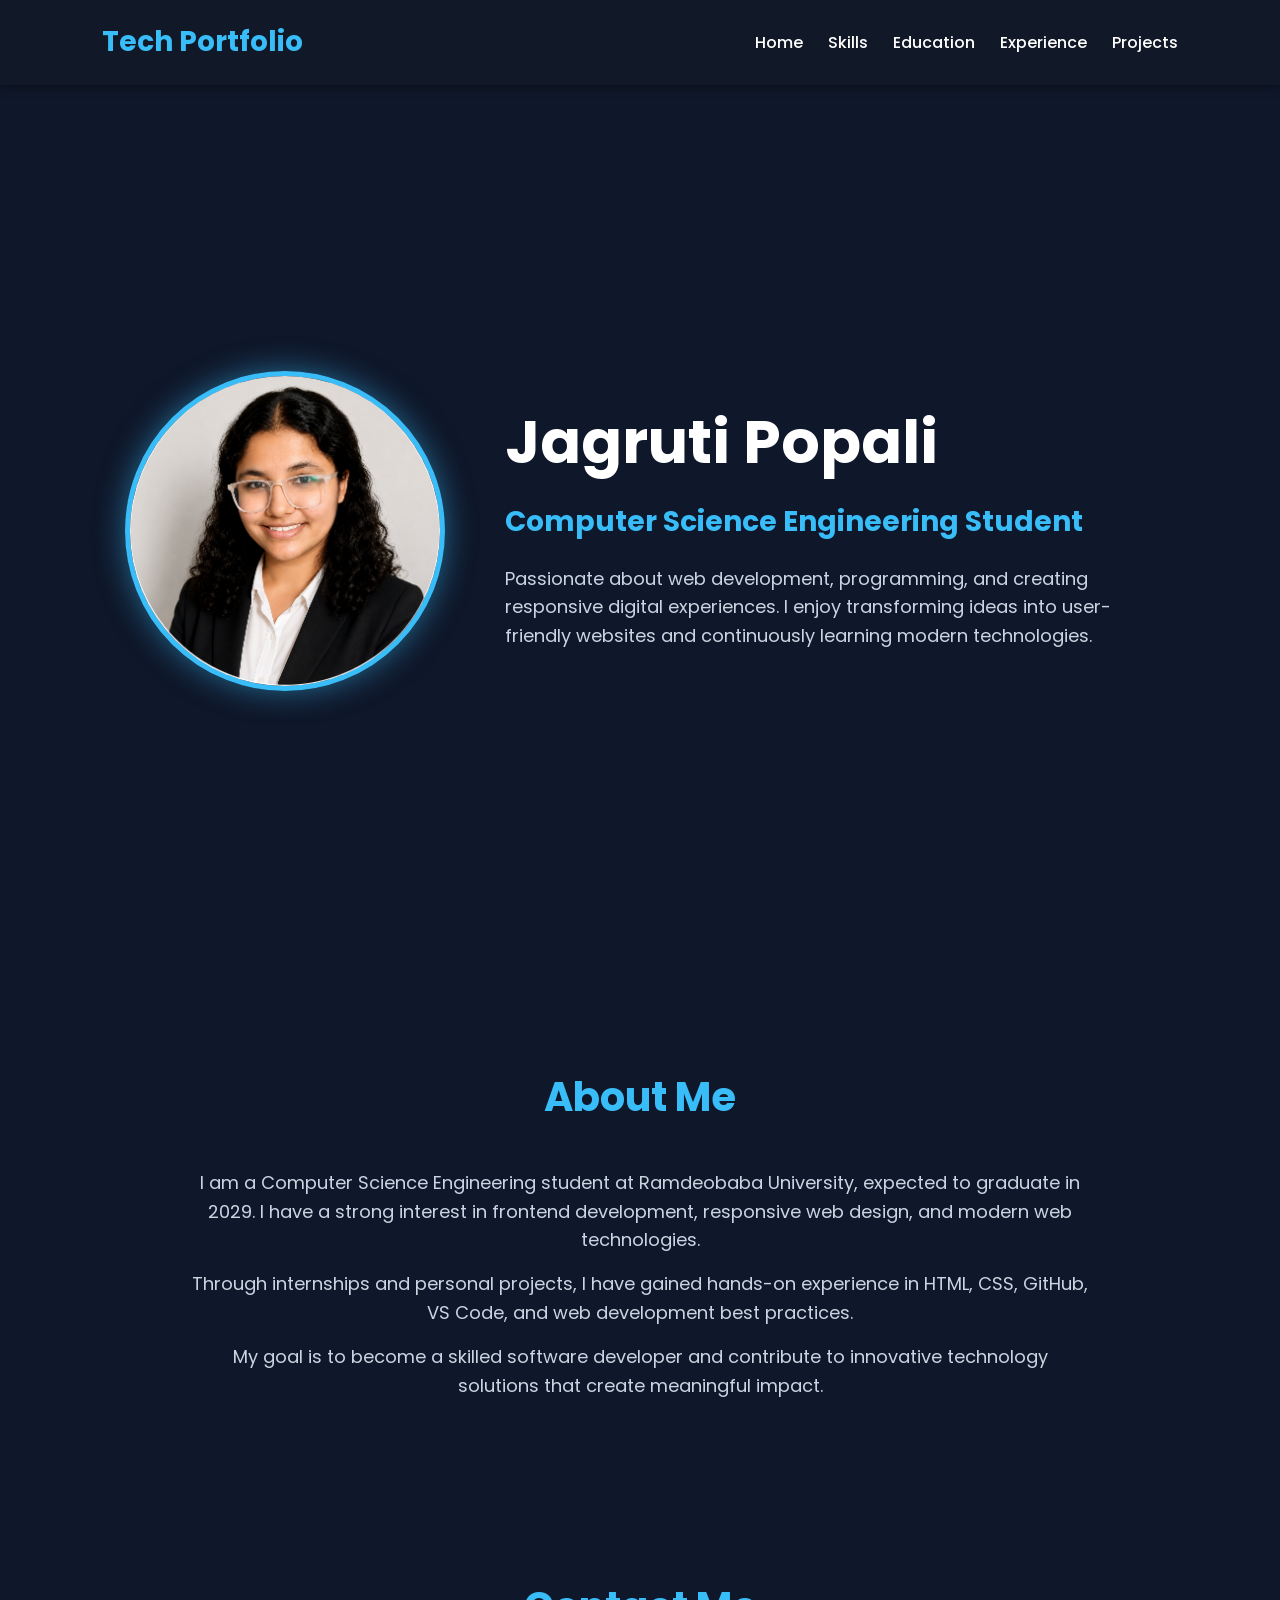
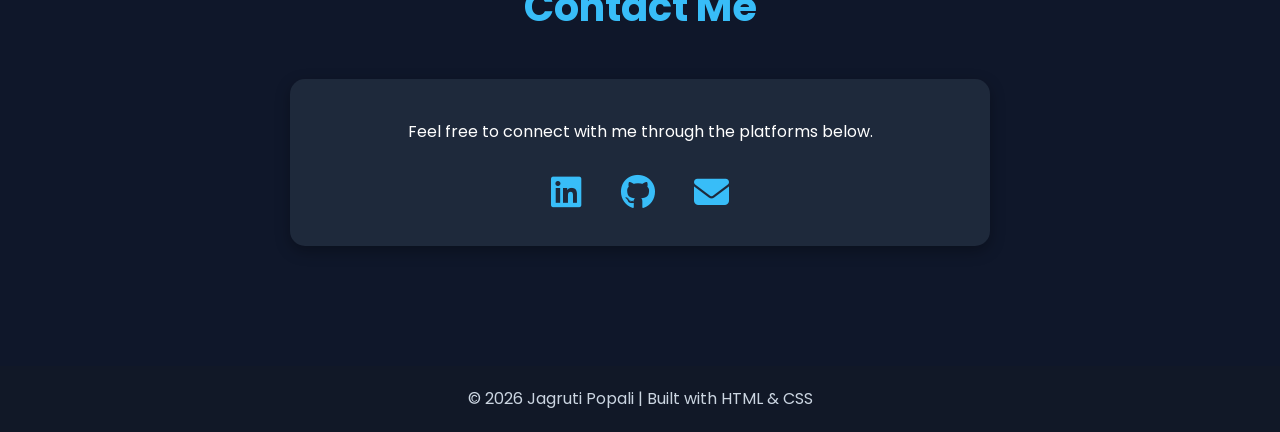
<file: index.html>
<!DOCTYPE html>
<html lang="en">
<head>
    <meta charset="UTF-8">
    <meta name="viewport" content="width=device-width, initial-scale=1.0">
    <title>Jagruti Popali | Portfolio</title>
    <link rel="stylesheet" href="style.css">
    <link rel="stylesheet" href="https://cdnjs.cloudflare.com/ajax/libs/font-awesome/6.5.2/css/all.min.css">
</head>
<body>

    <nav class="navbar">
        <div class="logo">Tech Portfolio</div>
        <ul class="nav-links">
            <li><a href="index.html">Home</a></li>
            <li><a href="skills.html">Skills</a></li>
            <li><a href="education.html">Education</a></li>
            <li><a href="experience.html">Experience</a></li>
            <li><a href="projects.html">Projects</a></li>
        </ul>
    </nav>

    <section class="hero">

        <div class="hero-image">
            <img src="Images/photo.png" alt="Jagruti Popali">
        </div>
        <div class="hero-content">
            <h1>Jagruti Popali</h1>
            <h2>Computer Science Engineering Student</h2>
            <p>
                Passionate about web development, programming,
                and creating responsive digital experiences.
                I enjoy transforming ideas into user-friendly
                websites and continuously learning modern
                technologies.
            </p>
        </div>
    </section>
    <section class="about">
        <h2>About Me</h2>
        <p>
            I am a Computer Science Engineering student at
            Ramdeobaba University, expected to graduate in 2029.
            I have a strong interest in frontend development,
            responsive web design, and modern web technologies.
        </p>
        <p>
            Through internships and personal projects, I have
            gained hands-on experience in HTML, CSS, GitHub,
            VS Code, and web development best practices.
        </p>
        <p>
            My goal is to become a skilled software developer
            and contribute to innovative technology solutions
            that create meaningful impact.
        </p>
    </section>

    <section class="contact">
        <h2>Contact Me</h2>
        <div class="contact-card">
            <p>
                Feel free to connect with me through the platforms below.
            </p>
            <div class="social-icons">
                <a href="https://www.linkedin.com/in/jagruti-popali-2024893b5/"
                    target="_blank">
                    <i class="fab fa-linkedin"></i>
                </a>
                <a href="https://github.com/Jaguu-tech"
                    target="_blank">
                    <i class="fab fa-github"></i>
                </a>
                <a href="mailto:jagrutipopali9@gmail.com">
                    <i class="fas fa-envelope"></i>
                </a>
            </div>
        </div>
    </section>

    <footer>
        <p>© 2026 Jagruti Popali | Built with HTML & CSS</p>
    </footer>

</body>
</html>
</file>
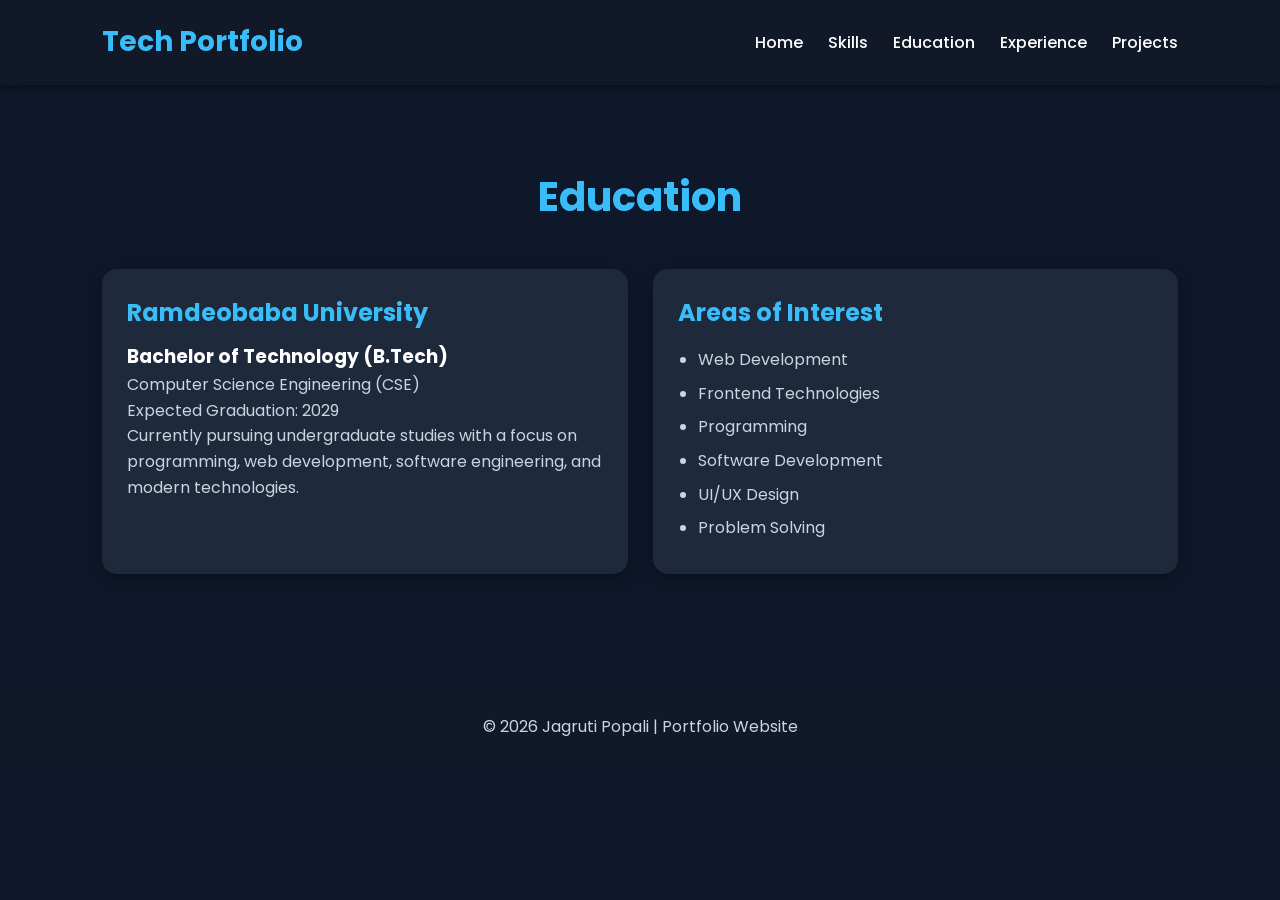
<file: education.html>
<!DOCTYPE html>
<html lang="en">
<head>
    <meta charset="UTF-8">
    <meta name="viewport" content="width=device-width, initial-scale=1.0">
    <title>Education | Jagruti Popali</title>
    <link rel="stylesheet" href="style.css">
</head>
<body>

    <nav class="navbar">
        <div class="logo">Tech Portfolio</div>
        <ul class="nav-links">
            <li><a href="index.html">Home</a></li>
            <li><a href="skills.html">Skills</a></li>
            <li><a href="education.html">Education</a></li>
            <li><a href="experience.html">Experience</a></li>
            <li><a href="projects.html">Projects</a></li>
        </ul>
    </nav>
    <section class="page-section">
        <h1>Education</h1>
        <div class="education-container">
            <div class="edu-card">
                <h2>Ramdeobaba University</h2>
                <h3>Bachelor of Technology (B.Tech)</h3>
                <p>
                    Computer Science Engineering (CSE)
                </p>
                <p>
                    Expected Graduation: 2029
                </p>
                <p>
                    Currently pursuing undergraduate studies with a
                    focus on programming, web development, software
                    engineering, and modern technologies.
                </p>
            </div>
            <div class="edu-card">
                <h2>Areas of Interest</h2>
                <ul>
                    <li>Web Development</li>
                    <li>Frontend Technologies</li>
                    <li>Programming</li>
                    <li>Software Development</li>
                    <li>UI/UX Design</li>
                    <li>Problem Solving</li>
                </ul>
            </div>
        </div>
    </section>

    <footer>
        <p>© 2026 Jagruti Popali | Portfolio Website</p>
    </footer>

</body>
</html>
</file>
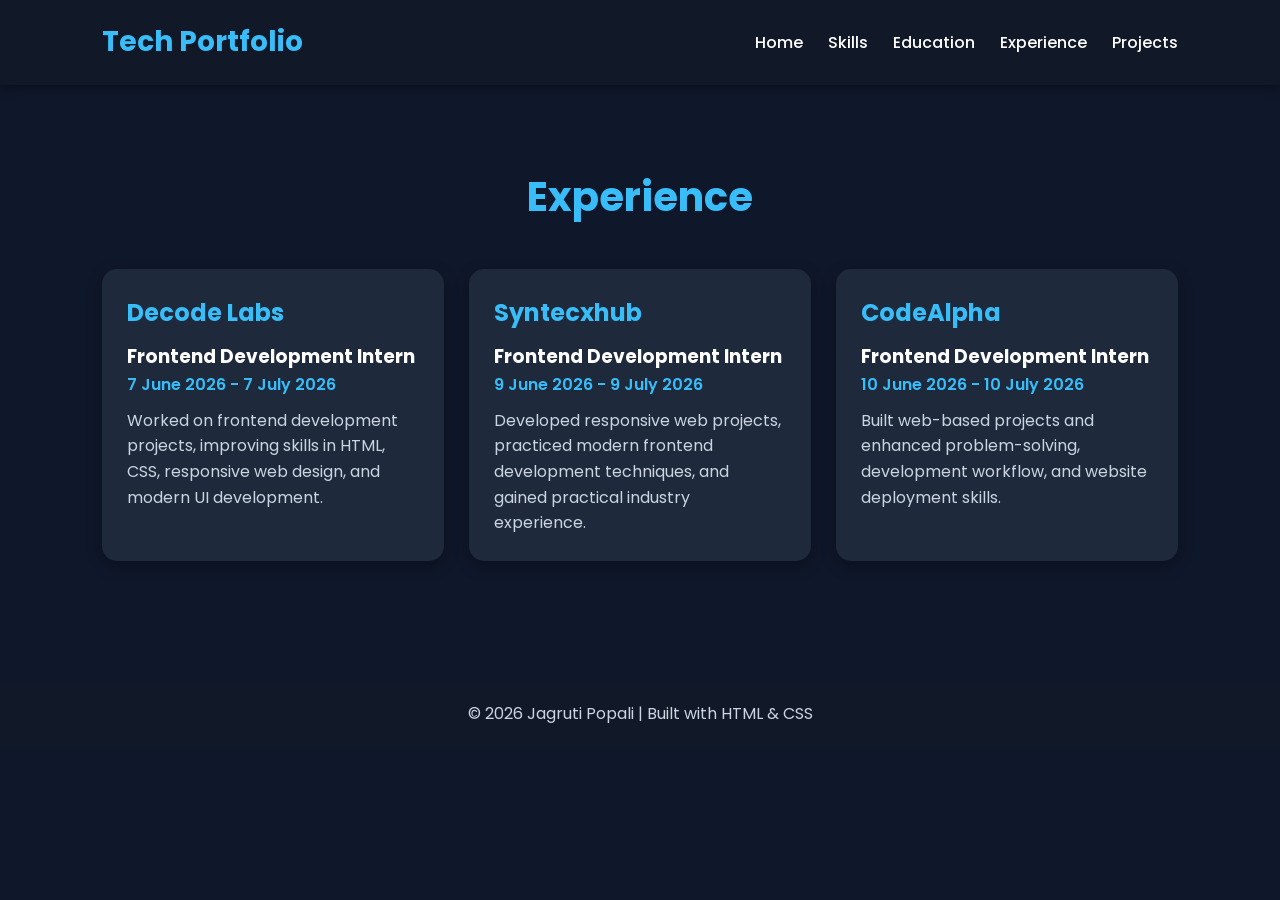
<file: experience.html>
<!DOCTYPE html>
<html lang="en">
<head>
    <meta charset="UTF-8">
    <meta name="viewport" content="width=device-width, initial-scale=1.0">
    <title>Experience | Jagruti Popali</title>
    <link rel="stylesheet" href="style.css">
</head>
<body>

    <nav class="navbar">
        <div class="logo">Tech Portfolio</div>
        <ul class="nav-links">
            <li><a href="index.html">Home</a></li>
            <li><a href="skills.html">Skills</a></li>
            <li><a href="education.html">Education</a></li>
            <li><a href="experience.html">Experience</a></li>
            <li><a href="projects.html">Projects</a></li>
        </ul>
    </nav>
    <section class="page-section">
        <h1>Experience</h1>
        <div class="experience-container">
            <div class="exp-card">
                <h2>Decode Labs</h2>
                <h3>Frontend Development Intern</h3>
                <p class="date">
                    7 June 2026 - 7 July 2026
                </p>
                <p>
                    Worked on frontend development projects,
                    improving skills in HTML, CSS, responsive
                    web design, and modern UI development.
                </p>
            </div>
            <div class="exp-card">
                <h2>Syntecxhub</h2>
                <h3>Frontend Development Intern</h3>
                <p class="date">
                    9 June 2026 - 9 July 2026
                </p>
                <p>
                    Developed responsive web projects,
                    practiced modern frontend development
                    techniques, and gained practical industry
                    experience.
                </p>
            </div>
            <div class="exp-card">
                <h2>CodeAlpha</h2>
                <h3>Frontend Development Intern</h3>
                <p class="date">
                   10 June 2026 - 10 July 2026
                </p>
                <p>
                    Built web-based projects and enhanced
                    problem-solving, development workflow,
                    and website deployment skills.
                </p>
            </div>
        </div>
    </section>

    <footer>
        <p>© 2026 Jagruti Popali | Built with HTML & CSS</p>
    </footer>

</body>
</html>
</file>
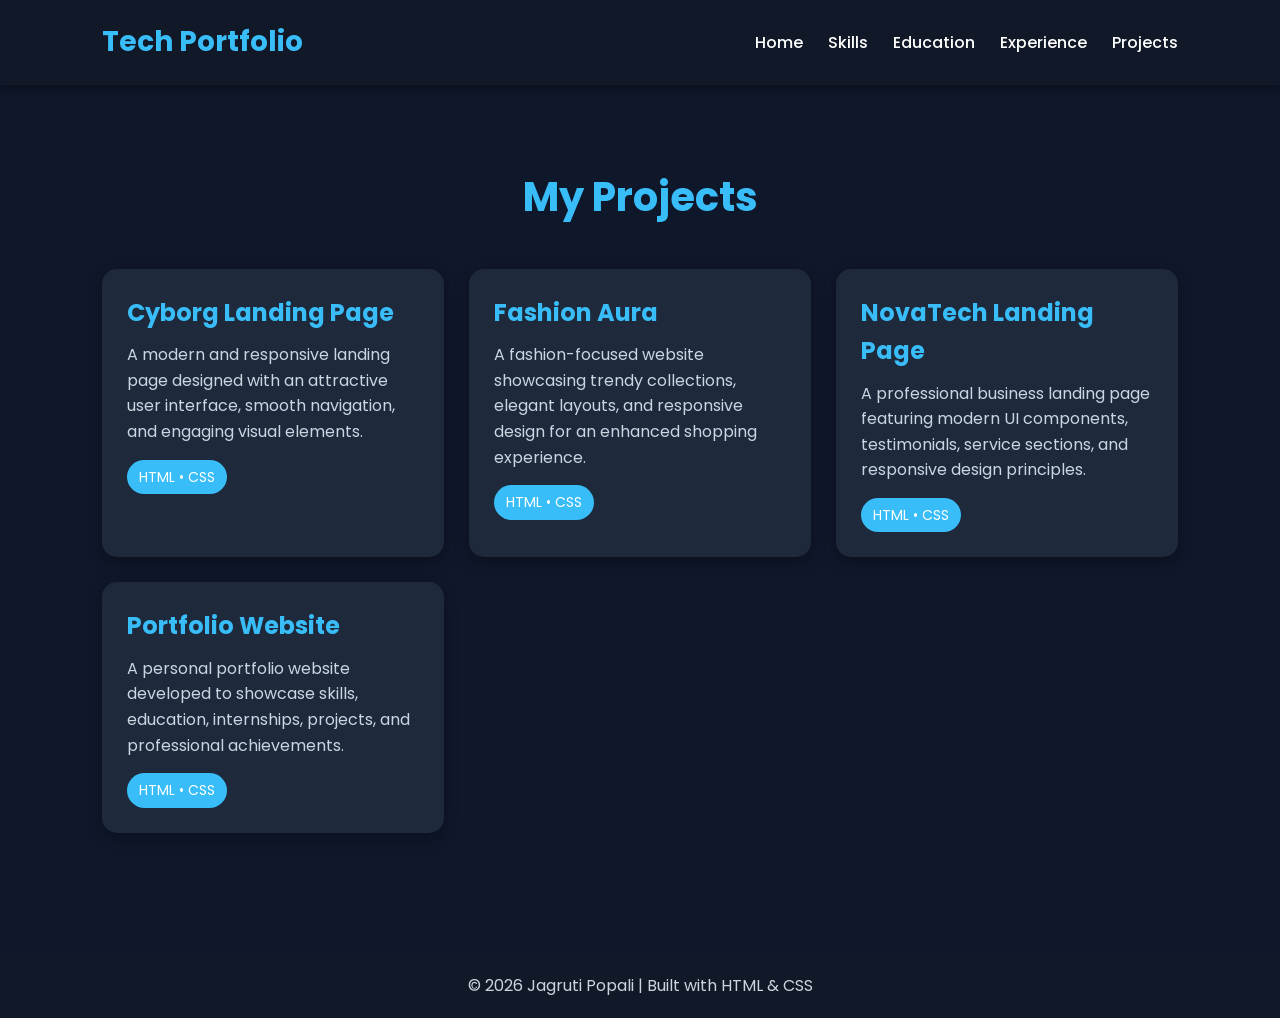
<file: projects.html>
<!DOCTYPE html>
<html lang="en">
<head>
    <meta charset="UTF-8">
    <meta name="viewport" content="width=device-width, initial-scale=1.0">
    <title>Projects | Jagruti Popali</title>
    <link rel="stylesheet" href="style.css">
</head>
<body>

    <nav class="navbar">
        <div class="logo">Tech Portfolio</div>
        <ul class="nav-links">
            <li><a href="index.html">Home</a></li>
            <li><a href="skills.html">Skills</a></li>
            <li><a href="education.html">Education</a></li>
            <li><a href="experience.html">Experience</a></li>
            <li><a href="projects.html">Projects</a></li>
        </ul>
    </nav>

    <section class="page-section">
        <h1>My Projects</h1>
        <div class="projects-container">
            <div class="project-card">
                <h2>Cyborg Landing Page</h2>
                <p>
                    A modern and responsive landing page designed
                    with an attractive user interface, smooth
                    navigation, and engaging visual elements.
                </p>
                <span>HTML • CSS</span>
            </div>
            <div class="project-card">
                <h2>Fashion Aura</h2>
                <p>
                    A fashion-focused website showcasing trendy
                    collections, elegant layouts, and responsive
                    design for an enhanced shopping experience.
                </p>
                <span>HTML • CSS</span>
            </div>
            <div class="project-card">
                <h2>NovaTech Landing Page</h2>
                <p>
                    A professional business landing page featuring
                    modern UI components, testimonials, service
                    sections, and responsive design principles.
                </p>
                <span>HTML • CSS</span>
            </div>
            <div class="project-card">
                <h2>Portfolio Website</h2>
                <p>
                    A personal portfolio website developed to
                    showcase skills, education, internships,
                    projects, and professional achievements.
                </p>
                <span>HTML • CSS</span>
            </div>
        </div>
    </section>

    <footer>
        <p>© 2026 Jagruti Popali | Built with HTML & CSS</p>
    </footer>

</body>
</html>
</file>
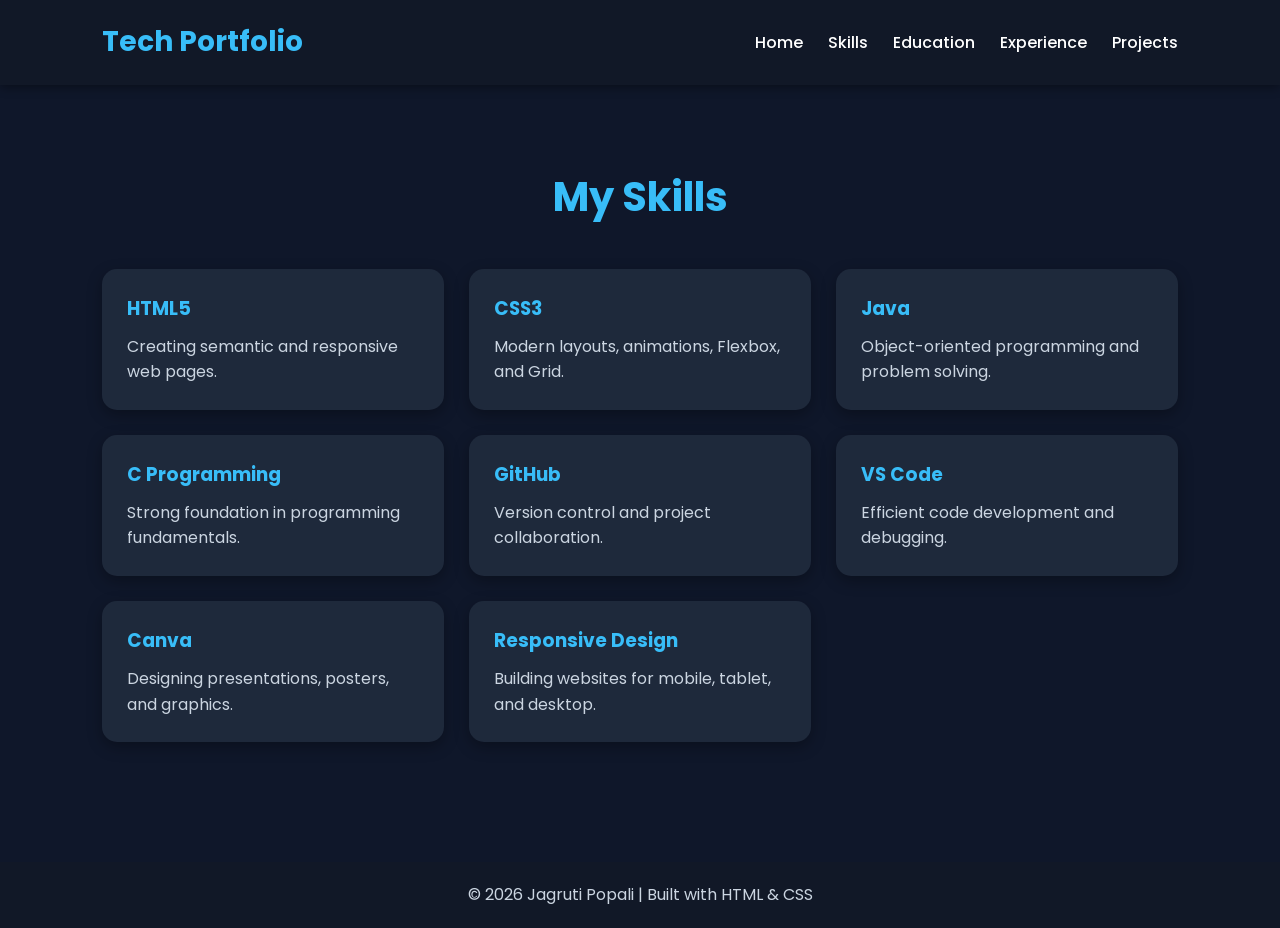
<file: skills.html>
<!DOCTYPE html>
<html lang="en">
<head>
    <meta charset="UTF-8">
    <meta name="viewport" content="width=device-width, initial-scale=1.0">
    <title>Skills | Jagruti Popali</title>
    <link rel="stylesheet" href="style.css">
</head>
<body>

    <nav class="navbar">
        <div class="logo">Tech Portfolio</div>
        <ul class="nav-links">
            <li><a href="index.html">Home</a></li>
            <li><a href="skills.html">Skills</a></li>
            <li><a href="education.html">Education</a></li>
            <li><a href="experience.html">Experience</a></li>
            <li><a href="projects.html">Projects</a></li>
        </ul>
    </nav>

    <section class="page-section">
        <h1>My Skills</h1>
        <div class="skills-container">
            <div class="skill-card">
                <h3>HTML5</h3>
                <p>Creating semantic and responsive web pages.</p>
            </div>
            <div class="skill-card">
                <h3>CSS3</h3>
                <p>Modern layouts, animations, Flexbox, and Grid.</p>
            </div>
            <div class="skill-card">
                <h3>Java</h3>
                <p>Object-oriented programming and problem solving.</p>
            </div>
            <div class="skill-card">
                <h3>C Programming</h3>
                <p>Strong foundation in programming fundamentals.</p>
            </div>
            <div class="skill-card">
                <h3>GitHub</h3>
                <p>Version control and project collaboration.</p>
            </div>
            <div class="skill-card">
                <h3>VS Code</h3>
                <p>Efficient code development and debugging.</p>
            </div>
            <div class="skill-card">
                <h3>Canva</h3>
                <p>Designing presentations, posters, and graphics.</p>
            </div>

            <div class="skill-card">
                <h3>Responsive Design</h3>
                <p>Building websites for mobile, tablet, and desktop.</p>
            </div>
        </div>
    </section>

    <footer>
        <p>© 2026 Jagruti Popali | Built with HTML & CSS</p>
    </footer>

</body>
</html>
</file>
<file: style.css>
@import url('https://fonts.googleapis.com/css2?family=Poppins:wght@300;400;500;600;700&display=swap');

*{
    margin:0;
    padding:0;
    box-sizing:border-box;
    font-family:'Poppins',sans-serif;
}

html{
    scroll-behavior:smooth;
}

body{
    background:#0F172A;
    color:#ffffff;
    line-height:1.6;
}

.navbar{
    display:flex;
    justify-content:space-between;
    align-items:center;
    padding:20px 8%;
    background:#111827;
    position:sticky;
    top:0;
    z-index:1000;
    box-shadow:0 2px 10px rgba(0,0,0,0.4);
}

.logo{
    font-size:28px;
    font-weight:700;
    color:#38BDF8;
}

.nav-links{
    display:flex;
    list-style:none;
    gap:25px;
}

.nav-links a{
    color:white;
    text-decoration:none;
    transition:0.3s;
    font-weight:500;
}

.nav-links a:hover{
    color:#38BDF8;
}

.hero{
    min-height:100vh;
    display:flex;
    justify-content:center;
    align-items:center;
    gap:60px;
    padding:80px 8%;
}

.hero-image img{
    width:320px;
    height:320px;
    object-fit:cover;
    border-radius:50%;
    border:5px solid #38BDF8;
    box-shadow:0 0 30px rgba(56,189,248,0.5);
}

.hero-content{
    max-width:650px;
}

.hero-content h1{
    font-size:60px;
    margin-bottom:10px;
}

.hero-content h2{
    color:#38BDF8;
    margin-bottom:20px;
    font-size:28px;
}

.hero-content p{
    color:#CBD5E1;
    margin-bottom:25px;
    font-size:18px;
}

.btn{
    display:inline-block;
    padding:12px 28px;
    background:#38BDF8;
    color:white;
    text-decoration:none;
    border-radius:30px;
    transition:0.3s;
}

.btn:hover{
    background:#0EA5E9;
    transform:translateY(-3px);
}

.page-section,
.about,
.contact{
    padding:80px 8%;
}

.page-section h1,
.about h2,
.contact h2{
    text-align:center;
    margin-bottom:40px;
    color:#38BDF8;
    font-size:40px;
}

.skills-container,
.projects-container,
.education-container,
.experience-container{
    display:grid;
    grid-template-columns:repeat(auto-fit,minmax(280px,1fr));
    gap:25px;
}

.skill-card,
.project-card,
.edu-card,
.exp-card,
.contact-card{
    background:#1E293B;
    padding:25px;
    border-radius:15px;
    transition:0.3s;
    box-shadow:0 5px 15px rgba(0,0,0,0.3);
}

.skill-card:hover,
.project-card:hover,
.edu-card:hover,
.exp-card:hover{
    transform:translateY(-10px);
}

.skill-card h3,
.project-card h2,
.edu-card h2,
.exp-card h2{
    color:#38BDF8;
    margin-bottom:10px;
}

.skill-card p,
.project-card p,
.edu-card p,
.exp-card p{
    color:#CBD5E1;
}

.about p{
    max-width:900px;
    margin:15px auto;
    text-align:center;
    color:#CBD5E1;
    font-size:18px;
}

.contact-card{
    max-width:700px;
    margin:auto;
    text-align:center;
}

.contact-card p{
    margin:15px 0;
}

.contact-card a{
    color:#38BDF8;
    text-decoration:none;
}

.contact-card a:hover{
    text-decoration:underline;
}

.social-icons{
    margin-top:20px;
}

.social-icons a{
    color:#38BDF8;
    font-size:35px;
    margin:0 15px;
    transition:0.3s;
}

.social-icons a:hover{
    color:white;
    transform:translateY(-5px);
}

.project-card span{
    display:inline-block;
    margin-top:15px;
    padding:6px 12px;
    background:#38BDF8;
    border-radius:20px;
    font-size:14px;
}

.date{
    color:#38BDF8 !important;
    font-weight:600;
    margin-bottom:10px;
}

.edu-card ul{
    margin-top:15px;
    padding-left:20px;
}

.edu-card li{
    margin-bottom:8px;
    color:#CBD5E1;
}

footer{
    background:#111827;
    text-align:center;
    padding:20px;
    margin-top:40px;
}

footer p{
    color:#CBD5E1;
}

@media(max-width:768px){

    .navbar{
        flex-direction:column;
        gap:15px;
    }

    .nav-links{
        flex-wrap:wrap;
        justify-content:center;
    }

    .hero{
        flex-direction:column;
        text-align:center;
    }

    .hero-image img{
        width:240px;
        height:240px;
    }

    .hero-content h1{
        font-size:42px;
    }

    .hero-content h2{
        font-size:22px;
    }

    .page-section h1,
    .about h2,
    .contact h2{
        font-size:32px;
    }
}
</file>
